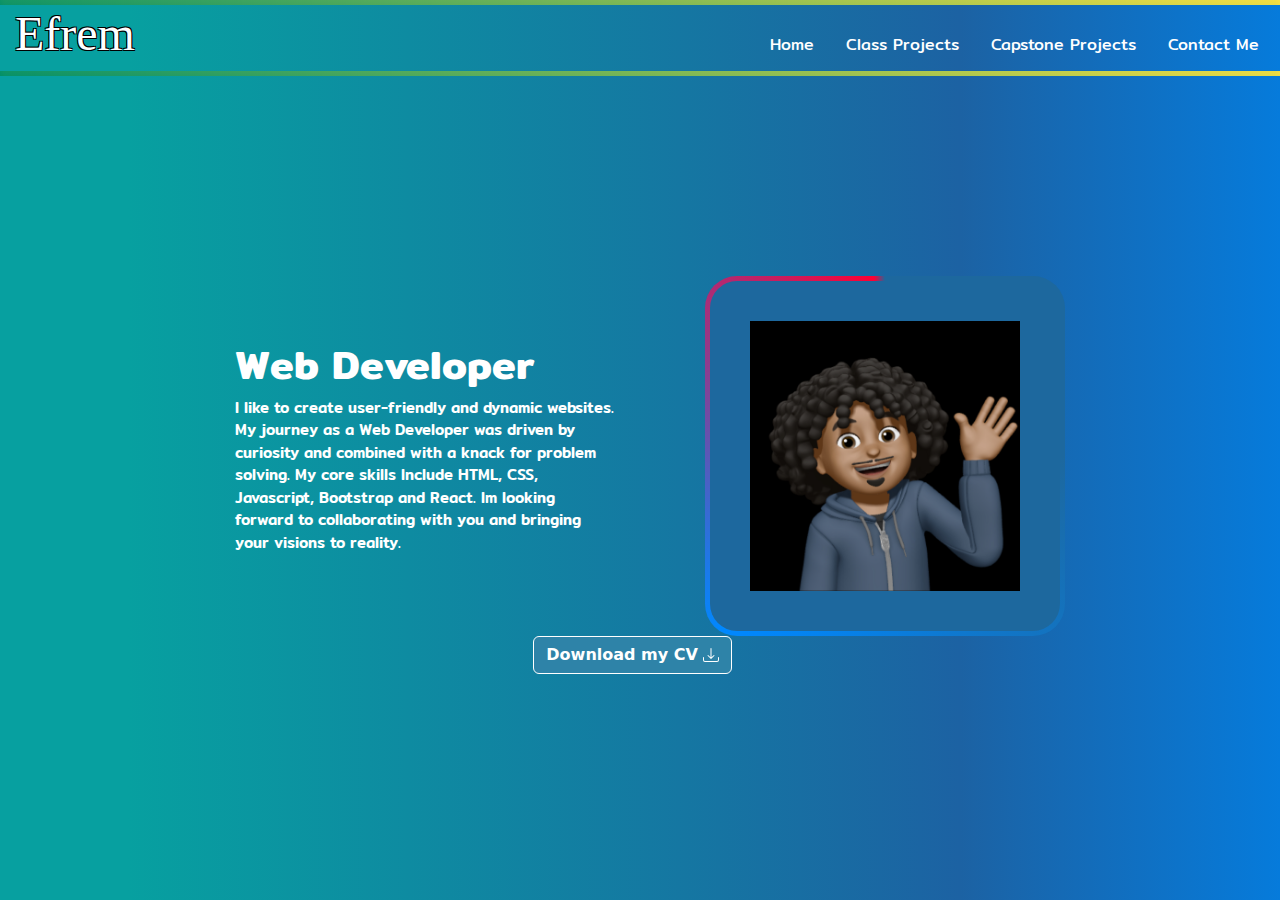
<file: index.html>
<!DOCTYPE html>
<html lang="en">
  <head>
    <meta charset="UTF-8" />
    <meta name="viewport" content="width=device-width, initial-scale=1.0" />
    <link
      href="https://cdn.jsdelivr.net/npm/bootstrap@5.3.3/dist/css/bootstrap.min.css"
      rel="stylesheet"
      integrity="sha384-QWTKZyjpPEjISv5WaRU9OFeRpok6YctnYmDr5pNlyT2bRjXh0JMhjY6hW+ALEwIH"
      crossorigin="anonymous"
    />
    <link rel="stylesheet" href="./Resources/CSS/style.css" />
    <link rel="preconnect" href="https://fonts.googleapis.com" />
    <link rel="preconnect" href="https://fonts.gstatic.com" crossorigin />
    <link rel="preconnect" href="https://fonts.googleapis.com" />
    <link rel="preconnect" href="https://fonts.gstatic.com" crossorigin />
    <link rel="preconnect" href="https://fonts.googleapis.com" />
    <link rel="preconnect" href="https://fonts.gstatic.com" crossorigin />
    <link
      href="https://fonts.googleapis.com/css2?family=Mitr:wght@200;300;400;500;600;700&family=Permanent+Marker&display=swap"
      rel="stylesheet"
    />
    <title>Efrem's Portfolio</title>
    <link
      rel="icon"
      type="images/jpeg"
      href="https://encrypted-tbn0.gstatic.com/images?q=tbn:ANd9GcSCI_GiKMLRwp-tI9CKyLlr_MCM3VgAv_dxUg&usqp=CAU"
    />
  </head>
  <body>
    <!--Nav-->
    <div class="header-container">
      <a href="./index.html"><h2>Efrem</h2></a>
      <ul class="nav justify-content-end">
        <li class="nav-item">
          <a class="nav-link active" aria-current="page" href="./index.html"
            >Home</a
          >
        </li>
        <li class="nav-item">
          <a class="nav-link" href="./classprojects.html">Class Projects</a>
        </li>
        <li class="nav-item">
          <a class="nav-link" href="./capstoneprojects.html"
            >Capstone Projects</a
          >
        </li>
        <li class="nav-item">
          <a class="nav-link" href="./contact.html">Contact Me</a>
        </li>
      </ul>
    </div>
    <!--About Me-->
    <div id="me-container" class="me-container">
      <div class="intro">
        <h1>Web Developer</h1>
        <p>
          I like to create user-friendly and dynamic websites. My journey as a
          Web Developer was driven by curiosity and combined with a knack for
          problem solving. My core skills Include HTML, CSS, Javascript,
          Bootstrap and React. Im looking forward to collaborating with you and
          bringing your visions to reality.
        </p>
      </div>
      <div class="box">
        <img src="./Resources/images/memoji.jpg" alt="picture of Efrem" />
      </div>
    </div>
    <div class="d-grid gap-2 col-2 mx-auto">
      <a href="./Resources/docs/Efrem's Resume.pdf" download="Efrem's Resume">
        <button class="btn btn-primary" type="button">
          Download my CV
          <svg
            xmlns="http://www.w3.org/2000/svg"
            width="16"
            height="16"
            fill="currentColor"
            class="bi bi-download"
            viewBox="0 0 16 16"
          >
            <path
              d="M.5 9.9a.5.5 0 0 1 .5.5v2.5a1 1 0 0 0 1 1h12a1 1 0 0 0 1-1v-2.5a.5.5 0 0 1 1 0v2.5a2 2 0 0 1-2 2H2a2 2 0 0 1-2-2v-2.5a.5.5 0 0 1 .5-.5"
            />
            <path
              d="M7.646 11.854a.5.5 0 0 0 .708 0l3-3a.5.5 0 0 0-.708-.708L8.5 10.293V1.5a.5.5 0 0 0-1 0v8.793L5.354 8.146a.5.5 0 1 0-.708.708z"
            />
          </svg>
        </button>
      </a>
    </div>
  </body>
</html>
</file>
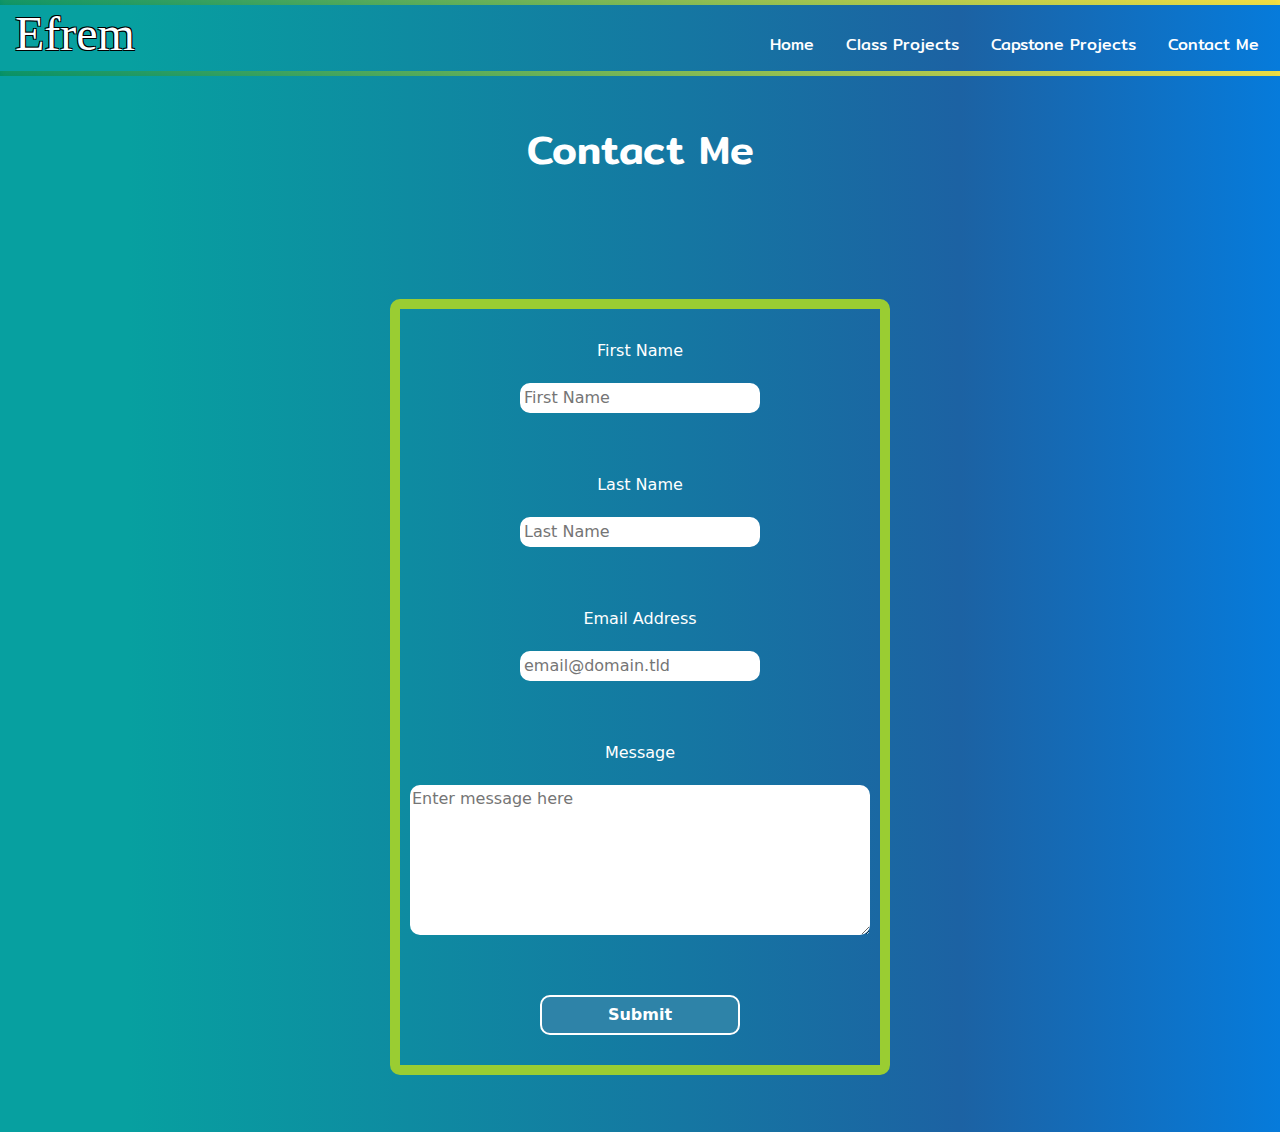
<file: contact.html>
<!DOCTYPE html>
<html lang="en">
  <head>
    <meta charset="UTF-8" />
    <meta name="viewport" content="width=device-width, initial-scale=1.0" />
    <link
      href="https://cdn.jsdelivr.net/npm/bootstrap@5.3.3/dist/css/bootstrap.min.css"
      rel="stylesheet"
      integrity="sha384-QWTKZyjpPEjISv5WaRU9OFeRpok6YctnYmDr5pNlyT2bRjXh0JMhjY6hW+ALEwIH"
      crossorigin="anonymous"
    />
    <link rel="stylesheet" href="./contact.css" />
    <link rel="preconnect" href="https://fonts.googleapis.com">
      <link rel="preconnect" href="https://fonts.gstatic.com" crossorigin>
      <link href="https://fonts.googleapis.com/css2?family=Mitr:wght@200;300;400;500;600;700&family=Permanent+Marker&display=swap" rel="stylesheet">
  
    <title>Contact Me</title>
    <link
    rel="icon"
    type="images/jpeg"
    href="https://encrypted-tbn0.gstatic.com/images?q=tbn:ANd9GcSCI_GiKMLRwp-tI9CKyLlr_MCM3VgAv_dxUg&usqp=CAU"
  />
  </head>
  <body>
     <!--Nav-->
    <div class="header-container">
      <a href="./index.html"><h2>Efrem</h2></a>
      <ul class="nav justify-content-end">
        <li class="nav-item">
          <a class="nav-link active" aria-current="page" href="./index.html"
            >Home</a
          >
        </li>
        <li class="nav-item">
          <a class="nav-link" href="./classprojects.html">Class Projects</a>
        </li>
        <li class="nav-item">
          <a class="nav-link" href="./capstoneprojects.html"
            >Capstone Projects</a
          >
        </li>
        <li class="nav-item">
          <a class="nav-link" href="./contact.html">Contact Me</a>
        </li>
      </ul>
    </div>
    <!--Page Title-->
    <h1>Contact Me</h1>
    <!--Form-->
<div class="form-container">
    <form
      id="fs-frm"
      name="simple-contact-form"
      accept-charset="utf-8"
      action="https://formspree.io/f/xwkgwlgk"
      method="post"
    >
    <div class="form-two">
      <fieldset id="fs-frm-inputs">
        <label for="first-name">First Name</label>
        <input
          type="text"
          name="name"
          id="first-name"
          placeholder="First Name"
          required=""
        />
    </div>
    <div class="form-two">
        <fieldset id="fs-frm-inputs">
          <label for="last-name">Last Name</label>
          <input
            type="text"
            name="name"
            id="last-name"
            placeholder="Last Name"
            required=""
          />
      </div>
    <div class="form-two">
        <label for="email-address">Email Address</label>
        <input
          type="email"
          name="_replyto"
          id="email-address"
          placeholder="email@domain.tld"
          required=""
        />
    </div>
    <div class="form-field"> 
        <label for="message">Message</label>
        <textarea
          
          
          name="message"
          id="message"
          placeholder="Enter message here"
          required=""
        ></textarea>
        <input
          type="hidden"
          name="_subject"
          id="email-subject"
          value="Contact Form Submission"
        />
      </fieldset>
    </div>
      <div class="form-field"> 
      <input class ="submit-button"type="submit" value="Submit" />
    
    </div>
    </form>
</div>
  </body>
</html>
</file>
<file: Resources/CSS/style.css>
body {
  width: 100%;
  height: 100vh;
  background: linear-gradient(
    to right,
    rgb(7, 160, 160) 10%,
    rgb(28, 98, 163) 75%,
    rgb(6, 123, 219) 100%,
    rgb(64, 32, 246) 10%
  );
  color: white;
  width: 100vw;
  height: 100vh;
}

/* Nav & Header */
.header-container {
  display: flex;
  justify-content: space-between;
  align-items: baseline;
  border-style: solid;
  border-width: 5px;
  -o-border-image: linear-gradient(45deg, rgb(0, 143, 104), rgb(250, 224, 66))
    40;
  border-image: linear-gradient(45deg, rgb(0, 143, 104), rgb(250, 224, 66)) 40;
}

h2 {
  font-family: "Permanent Marker", cursive;
  font-size: 3rem;
  text-shadow: -1px -1px 0 #000, 1px -1px 0 #000, -1px 1px 0 #000,
    1px 1px 0 #000;
  padding-left: 10px;
}

.nav-item a {
  font-family: mitr;
}

a {
  text-decoration: none;
  color: white;
}

.intro h1 {
  font-family: mitr;
  font-weight: 600;
}

/* About Me Image */
html {
  height: 100%;
  background: #223;
  display: grid;
  place-items: center;
}

.box img {
  width: 30vmin;
  height: 30vmin;
}

.box {
  width: 40vmin;
  height: 40vmin;
  display: grid;
  place-content: center;
  color: white;
  text-shadow: 0 1px 0 #000;
  --border-angle: 0turn;
  --main-bg: conic-gradient(
    from var(--border-angle),
    rgb(29, 104, 158),
    rgb(29, 104, 158) 5%,
    rgb(29, 104, 158) 60%,
    rgb(29, 104, 158) 95%
  );
  border: solid 5px transparent;
  border-radius: 2em;
  --gradient-border: conic-gradient(
    from var(--border-angle),
    transparent 25%,
    #08f,
    #f03 99%,
    transparent
  );
  background: var(--main-bg) padding-box, var(--gradient-border) border-box,
    var(--main-bg) border-box;
  background-position: center center;
  animation: bg-spin 3s linear infinite;
}
@keyframes bg-spin {
  to {
    --border-angle: 1turn;
  }
}
.box:hover {
  animation-play-state: paused;
}

@property --border-angle {
  syntax: "<angle>";
  inherits: true;
  initial-value: 0turn;
}
/* About Me Text */
.intro p {
  font-size: 15px;
  font-family: mitr;
  font-weight: 500;
}

.intro {
  display: flex;
  width: 400px;
  flex-wrap: wrap;
  padding-left: 20px;
}

.me-container {
  display: flex;
  justify-content: center;
  gap: 90px;
  align-items: center;
  margin-top: 200px;
}

.nav-link {
  color: white;
}

a:hover {
  color: yellowgreen !important;
}

button {
  background-color: rgb(46, 131, 168) !important;
  margin-top: auto !important;
  font-weight: bolder !important;
  border: solid white 1px !important;
}

button:hover {
  background-color: yellowgreen !important;
}

@media (max-width: 933px) {
  body {
    width: 100vw;
    height: 100%;
  }
}
@media (max-width: 430px) {
  body {
    width: 100vw;
    height: 100vh;
  }
  .me-container {
    margin: auto;
    display: flex;
    width: 370px;
    height: 200px;
    padding-top: 40px;
    flex-wrap: wrap;
  }
  .d-grid {
    width: 200px;
    margin: auto !important;
    margin-top: 90px !important;
  }
  .box {
    margin-top: 50px;
    margin-right: 20px;
    height: 200px;
  }
  .box img {
    height: 150px;
  }
  h2 {
    margin-left: 2px;
  }
}
@media (max-width: 430px) and (max-width: 375px) {
  body {
    width: 100vw;
    height: 100vh;
  }
  .me-container {
    margin: auto;
    display: flex;
    width: 300px;
    height: 200px;
    padding-top: 20px;
    flex-wrap: wrap;
  }
  .d-grid {
    display: flex !important;
    justify-content: center !important;
  }
  .box {
    margin: auto;
    height: 100px;
    margin-bottom: 90px;
  }
  .box img {
    height: 80px;
  }
  h2 {
    margin-left: 10px;
  }
} /*# sourceMappingURL=style.css.map */
</file>
<file: contact.css>
body {
  width: 100%;
  height: 100vh;
  background: linear-gradient(
    to right,

    rgb(7, 160, 160) 10%,
    rgb(28, 98, 163) 75%,
    rgb(6, 123, 219) 100%,
    rgb(64, 32, 246) 10%
  );
  color: white;
}

/* Nav & Header */

.header-container {
  display: flex;
  justify-content: space-between;
  align-items: baseline;
  border-style: solid;
  border-width: 5px;
  border-image: linear-gradient(45deg, rgb(0, 143, 104), rgb(250, 224, 66)) 40;
  width: 100vw;
}

h1 {
  font-family: mitr;
  text-align: center;
  padding-top: 50px;
  padding-bottom: 50px;
}
h2 {
  font-family: "Permanent Marker", cursive;
  font-size: 3rem;
  text-shadow: -1px -1px 0 #000, 1px -1px 0 #000, -1px 1px 0 #000,
    1px 1px 0 #000;
  padding-left: 10px;
}

.nav-item a {
  font-family: mitr;
}

a {
  text-decoration: none;
  color: white;
}

.nav-link {
  color: white;
}
a:hover {
  color: yellowgreen !important;
}

.nav-item a {
  font-family: mitr;
}

a {
  text-decoration: none;
  color: white;
}

form {
  margin-top: 10px;
  border: solid yellowgreen 10px;
  width: 500px;
  border-radius: 10px;
}
.form-container {
  display: flex;
  justify-content: center;
  align-items: center;
  text-align: center;
  min-height: 100vh;
}
.form-field {
  display: flex;
  width: 460px;
  flex-wrap: wrap;
  justify-content: center;
  align-items: center;
  margin: auto;
  text-align: center;
  padding-top: 30px;
  padding-bottom: 30px;
}

input {
  border-radius: 10px;
  border: white solid 2px;
}

textarea {
  width: 700px;
  height: 150px;
  border-radius: 10px;
  border: 0;
  margin-top: 20px;
}

.form-two {
  display: flex;
  width: 250px;
  flex-wrap: wrap;
  justify-content: center;
  align-items: center;
  align-content: center;
  margin: auto;
  padding-top: 30px;
  padding-bottom: 30px;
}

.form-two #email-address {
  width: 240px;
  margin-top: 20px;
}

.form-two #first-name {
  width: 240px;
  margin-top: 20px;
}

.form-two #last-name {
  width: 240px;
  margin-top: 20px;
}
.submit-button {
  width: 200px;
  background-color: rgb(46, 131, 168);
  font-weight: bolder;
  border: solid white 2px;
  color: white;
  border-radius: 10px;
  height: 40px;
}

.submit-button:hover {
  background-color: yellowgreen;
}

@media (max-width: 1024px) {
  form {
    margin-bottom: 700px;
  }
}

@media (max-width: 650px) {
  body {
    width: 100vw;
  }

  form {
    margin: auto;
    margin-top: 1px;
    margin-bottom: 90px;
  }

  .header-container {
    display: flex;
    padding-left: 10px;
    width: 100vw;
  }

  .form-container {
    width: 310px;
    margin: auto;
  }
  .form-field {
    display: flex;
    flex-wrap: wrap;

    width: 319px;
  }
  textarea {
    margin-top: 10px;
    width: 300px;
    height: 150px;
  }
}
</file>
